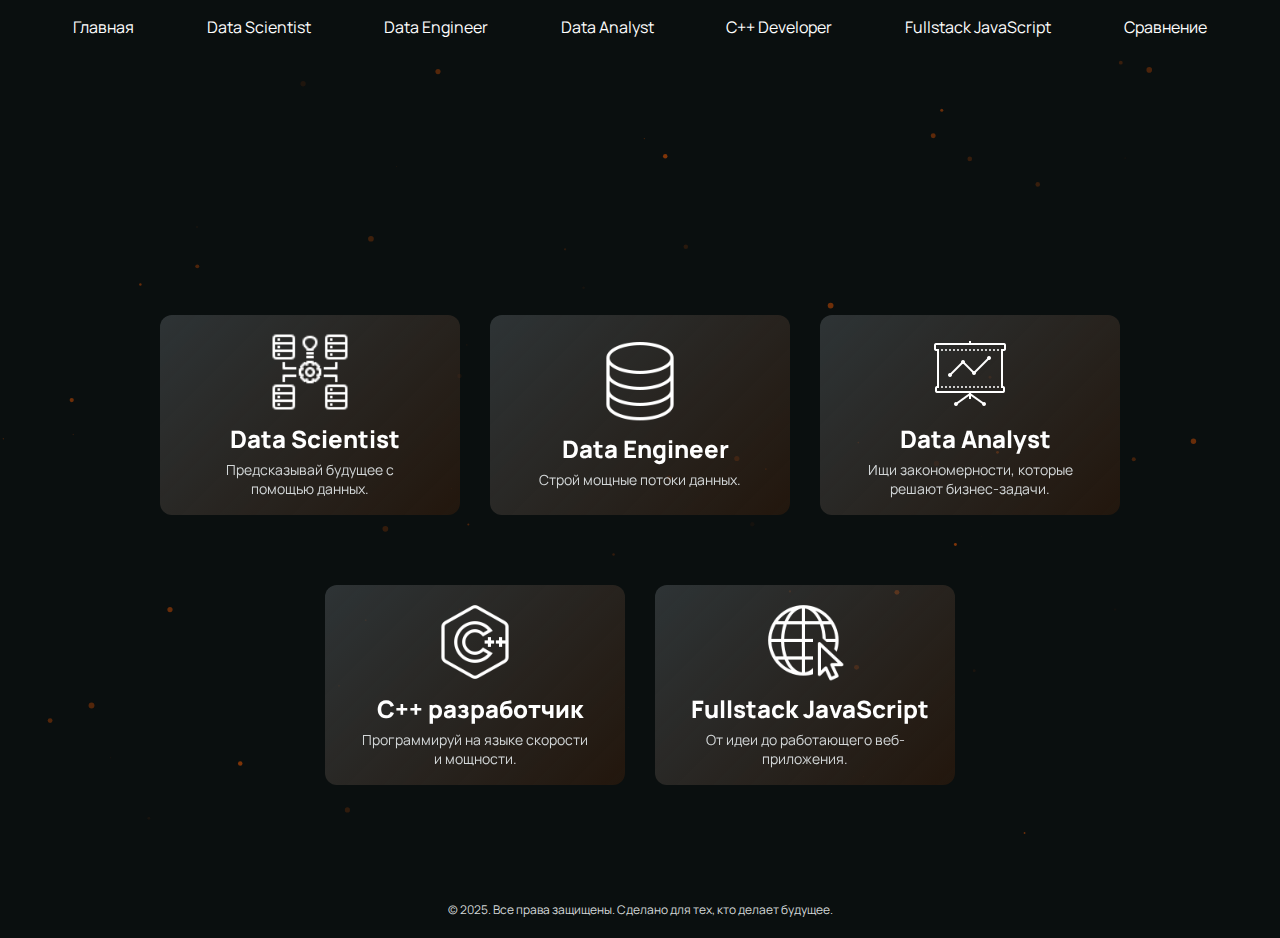
<file: index.html>
<!DOCTYPE html>
<html lang="ru">
  <head>
    <meta charset="UTF-8" />
    <meta name="viewport" content="width=device-width, initial-scale=1.0" />
    <link rel="stylesheet" href="./styles/main.css" />
    <title>Войти в IT</title>
  </head>
  <body>
    <header>
      <nav>
        <div class="burger-menu">
          <span></span>
          <span></span>
          <span></span>
        </div>
        <ul class="navbar">
          <li><a href="./index.html">Главная</a></li>
          <li><a href="./data-scientist.html">Data Scientist</a></li>
          <li><a href="./data-engineer.html">Data Engineer</a></li>
          <li><a href="./data-analyst.html">Data Analyst</a></li>
          <li><a href="./cpp-developer.html">C++ Developer</a></li>
          <li><a href="./fullstack-js.html">Fullstack JavaScript</a></li>
          <li><a href="./comparison.html">Сравнение</a></li>
        </ul>
      </nav>
    </header>
    <main>
      <div id="particles-js"></div>
      <h1 class="title">Кем стать в &shy;IT?&shy; Выбери свою профессию</h1>
      <h2 class="subtitle">
        5 востребованных IT-профессий для тех, кто хочет кодить, анализировать
        или строить будущее данных. Узнай, что твоё.
      </h2>

      <section class="cards">
        <a href="./data-scientist.html">
          <article class="card">
            <img src="./assets/chart.png" alt="Data Scientist" />
            <h3>Data Scientist</h3>
            <p>Предсказывай будущее с помощью данных.</p>
          </article>
        </a>

        <a href="./data-engineer.html">
          <article class="card">
            <img src="./assets/database.png" alt="Data Engineer" />
            <h3>Data Engineer</h3>
            <p>Строй мощные потоки данных.</p>
          </article>
        </a>

        <a href="./data-analyst.html">
          <article class="card">
            <img src="./assets/diagram.png" alt="Data Analyst" />
            <h3>Data Analyst</h3>
            <p>Ищи закономерности, которые решают бизнес-задачи.</p>
          </article>
        </a>

        <a href="./cpp-developer.html">
          <article class="card">
            <img src="./assets/c++.png" alt="C++ разработчик" />
            <h3>C++ разработчик</h3>
            <p>Программируй на языке скорости и мощности.</p>
          </article>
        </a>

        <a href="./fullstack-js.html">
          <article class="card">
            <img src="./assets/browser.png" alt="Fullstack JS разработчик" />
            <h3>Fullstack JavaScript</h3>
            <p>От идеи до работающего веб-приложения.</p>
          </article>
        </a>
      </section>
    </main>
    <footer>
      <p>© 2025. Все права защищены. Сделано для тех, кто делает будущее.</p>
    </footer>
    <script src="particles.js"></script>
    <script src="app.js"></script>
    <script src="./scripts/main.js"></script>
  </body>
</html>
</file>
<file: styles/main.css>
@font-face {
  font-family: "Manrope";
  src: url("../assets/fonts/Manrope/static/Manrope-ExtraBold.ttf");
  font-weight: 800;
}

@font-face {
  font-family: "Manrope";
  src: url("../assets/fonts/Manrope/static/Manrope-Regular.ttf");
  font-weight: 400;
}

html {
  box-sizing: border-box;
}

* {
  margin: 0;
  padding: 0;
}

*,
*::before,
*::after {
  box-sizing: inherit;
}

html,
body {
  height: 100vh;
}

body {
  font-family: "Manrope", sans-serif;
  display: flex;
  flex-direction: column;
}

#particles-js {
  top: 0;
  left: 0;
  width: 100%;
  height: 100%;
  background: var(--color-deep-black);
}

.icon-check {
  stroke: green;
}

.icon-cross {
  stroke: red;
}

:root {
  --color-dark-gray: #1f2525;
  --color-deep-black: #0a0f0f;
  --color-light-gray: #d3d7d8;
  --color-white: #ffffff;
  --color-accent: #ff5e00;
}

ul,
ol {
  list-style: none;
  margin: 0;
  padding: 0;
}

a {
  text-decoration: none;
  color: inherit;
}

a:focus {
  outline: none;
}

table {
  width: 100%;
  border-collapse: collapse;
  margin: 20px 0;
  overflow-x: auto;
  display: block;
}

th,
td {
  padding: 10px;
  text-align: left;
  border-bottom: 1px solid #2e3436;
}

th {
  font-weight: 800;
  color: var(--color-white);
}

td {
  font-weight: 400;
  color: var(--color-light-gray);
}

header {
  display: flex;
  flex-direction: column;
  gap: 1rem;
  padding: 1rem;

  background-color: var(--color-deep-black);
  color: var(--color-white);
  position: fixed;
  width: 100%;
  top: 0;
  z-index: 10;
}

header img {
  align-self: flex-end;
}

h2 {
  font-weight: 800;
  font-size: 24px;
  color: var(--color-white);
  margin-bottom: 20px;
}

h3 {
  font-weight: 500;
  font-size: 20px;
  color: var(--color-white);
  padding-left: 10px;
}

article {
  background: rgba(46, 52, 54, 0.2);
  padding: 1rem;
  border-radius: 1rem;
  transition: transform 0.3s ease, box-shadow 0.3s ease;
}

article:hover {
  transform: translateY(-5px);
  box-shadow: 0 10px 20px rgba(255, 94, 0, 0.1);
}

.navbar {
  display: flex;
  flex-direction: row;
  justify-content: space-evenly;
  align-items: center;
  gap: 1rem;
  transition: transform 0.3s ease;
}

.navbar a {
  position: relative;
  color: var(--color-white);
  transition: color 0.3s ease;
}

.navbar a::after {
  content: "";
  position: absolute;
  left: 0;
  bottom: -2px;
  width: 0;
  height: 2px;
  background-color: var(--color-accent);
  transition: width 0.3s ease-in-out;
}

.navbar a:hover::after {
  width: 100%;
}

.navbar a:hover {
  color: var(--color-accent);
}

.navbar a.active {
  color: var(--color-accent);
}

.burger-menu {
  display: none;
  flex-direction: column;
  justify-content: space-between;
  width: 30px;
  height: 20px;
  cursor: pointer;
  z-index: 11;
}

.burger-menu span {
  width: 100%;
  height: 3px;
  background-color: var(--color-white);
  transition: all 0.3s ease;
}

.burger-menu.active span:nth-child(1) {
  transform: rotate(45deg) translate(5px, 5px);
}

.burger-menu.active span:nth-child(2) {
  opacity: 0;
}

.burger-menu.active span:nth-child(3) {
  transform: rotate(-45deg) translate(7px, -7px);
}

article {
  margin-bottom: 40px;
}

main {
  background: linear-gradient(180deg, #1f2525, #0a0f0f);
  background-blend-mode: overlay;
  position: relative;
  display: flex;
  flex-direction: column;
  padding: 1rem;
  padding-top: 4rem;
  flex: 1;
  align-items: center;
  justify-content: center;
}

main::before {
  content: "";
  position: absolute;
  top: 0;
  left: 0;
  width: 100%;
  height: 100%;
  background: url("[data-uri]")
    repeat;
  opacity: 0.08;
  pointer-events: none;
}

footer {
  background-color: var(--color-deep-black);
  color: var(--color-light-gray);
  padding: 20px 0;
  text-align: center;
  margin-top: auto;
}

footer p {
  font-weight: 400;
  font-size: 12px;
  color: var(--color-light-gray);
  margin: 0;
}

.title {
  font-weight: 800;
  font-size: 60px;
  color: var(--color-white);
  text-shadow: 0px 4px 10px rgba(0, 0, 0, 0.2);
  display: inline-block;
  overflow: hidden;
  white-space: pre-wrap;
}

.title span {
  display: inline-block;
  opacity: 0;
  transform: translateY(10px);
  animation: fadeInUp 0.6s forwards;
}

.subtitle {
  font-weight: 400;
  font-size: 20px;
  color: var(--color-light-gray);
  opacity: 0;
  animation: fadeIn 0.5s ease-in-out forwards;
}

.cards {
  max-width: 1200px;
  margin: 40px auto;
  display: flex;
  flex-wrap: wrap;
  justify-content: center;
  gap: 30px;
  padding: 0 20px;
  flex: 1;
  align-items: center;
}

.card {
  width: 300px;
  height: 200px;
  background: linear-gradient(135deg, #2e3436 0%, rgba(255, 94, 0, 0.1) 100%);
  border-radius: 12px;
  overflow: hidden;
  position: relative;
  cursor: pointer;
  transition: all 0.3s ease;
  text-decoration: none;
  color: inherit;
  display: flex;
  flex-direction: column;
  justify-content: center;
  align-items: center;
}

.card img {
  width: 80px;
  height: 80px;
  object-fit: contain;
  transition: transform 0.3s ease;
}

.card h3 {
  font-family: "Manrope", sans-serif;
  font-weight: 800;
  font-size: 24px;
  color: #ffffff;
  margin: 10px 0 5px;
  text-align: center;
}

.card p {
  font-family: "Manrope", sans-serif;
  font-weight: 400;
  font-size: 14px;
  color: #d3d7d8;
  margin: 0;
  padding: 0 20px;
  text-align: center;
}

.card:hover {
  box-shadow: 0 10px 20px rgba(255, 94, 0, 0.3);
  border: 1px solid #ff5e00;
}

.card:hover img {
  transform: scale(1.1);
}

.card:active {
  opacity: 0;
  transition: opacity 0.5s ease;
}

.content-blocks {
  max-width: 800px;
  width: 100%;
  margin: 40px auto;
  padding: 0 20px;
  position: relative;
  z-index: 1;
  opacity: 0;
  animation: slideInRight 0.5s ease forwards 0.2s;
}

.content-blocks .subtitle {
  font-weight: 800;
  font-size: 24px;
  color: var(--color-white);
  margin-bottom: 1rem;
  text-align: center;
  opacity: 0;
  animation: fadeIn 0.5s ease forwards 0.3s;
}

.content-blocks p {
  font-weight: 400;
  font-size: 16px;
  color: var(--color-light-gray);
  line-height: 1.6;
}

.highlight {
  color: var(--color-white);
  font-weight: 800;
  transition: color 0.3s ease;
  white-space: nowrap;
}

.highlight:hover {
  color: var(--color-accent); /* Оранжевый при наведении */
}

.block {
  margin-bottom: 20px;
  border-left: 2px solid rgba(255, 94, 0, 0.3);
  padding-left: 15px;
  transition: border-color 0.3s ease;
}

.block p {
  font-weight: 400;
  font-size: 16px;
  color: var(--color-light-gray);
  margin: 10px 0;
}

.block strong {
  color: rgba(255, 94, 0, 0.85);
  transition: color 0.3s ease;
}

.block strong:hover {
  color: rgba(255, 94, 0, 0.7);
}

.block img {
  max-width: 100%;
  height: auto;
  margin: 20px 0;
  border-radius: 8px;
  box-shadow: 0 4px 10px rgba(0, 0, 0, 0.2);
}

.block:hover {
  border-left-color: var(--color-accent);
}

.video-links {
  margin: 20px 0;
  text-align: center;
}

.video-links p {
  font-weight: 400;
  font-size: 16px;
  color: var(--color-light-gray);
  margin-bottom: 10px;
}

.video-links__container {
  display: flex;
  flex-direction: column;
  gap: 15px;
  align-items: center;
}

.video-link {
  display: flex;
  align-items: center;
  gap: 10px;
  padding: 10px 20px;
  background: rgba(46, 52, 54, 0.3);
  border-radius: 8px;
  color: var(--color-white);
  font-weight: 400;
  font-size: 16px;
  text-decoration: none;
  transition: background 0.3s ease, color 0.3s ease, transform 0.3s ease;
}

.youtube-icon {
  width: 24px;
  height: 24px;
  transition: transform 0.3s ease;
}

.video-link:hover {
  background: rgba(255, 94, 0, 0.2);
  color: var(--color-accent);
  transform: translateY(-2px);
}

.video-link:hover .youtube-icon {
  transform: scale(1.1);
}

#particles-js {
  position: absolute;
  top: 0;
  left: 0;
  width: 100%;
  height: 100%;
  z-index: 0;
}

.pros-cons {
  margin: 40px 0;
  padding: 20px;
  background: rgba(46, 52, 54, 0.3);
  border-radius: 12px;
  box-shadow: 0 4px 20px rgba(0, 0, 0, 0.2);
}

.pros-cons .subtitle {
  text-align: center;
  margin-bottom: 30px;
  color: var(--color-white);
}

.pros-cons__wrapper {
  display: flex;
  gap: 30px;
  justify-content: space-between;
}

.pros-cons__section {
  flex: 1;
  padding: 20px;
  border-radius: 8px;
  background: rgba(255, 255, 255, 0.05);
  transition: transform 0.3s ease, box-shadow 0.3s ease;
}

.pros-cons__section:hover {
  transform: translateY(-5px);
  box-shadow: 0 10px 20px rgba(255, 94, 0, 0.1);
}

.pros-cons__title {
  font-size: 20px;
  font-weight: 800;
  margin-bottom: 20px;
  color: var(--color-accent);
  text-align: center;
}

.pros-cons__list {
  list-style: none;
  padding: 0;
  margin: 0;
}

.pros-cons__item {
  display: flex;
  align-items: flex-start;
  gap: 10px;
  padding: 10px 15px;
  margin-bottom: 10px;
  background: rgba(255, 255, 255, 0.03);
  border-radius: 6px;
  color: var(--color-white);
  font-size: 16px;
  line-height: 1.5;
  transition: background 0.3s ease, transform 0.3s ease;
}

.pros-cons__item:hover {
  background: rgba(255, 94, 0, 0.1);
  transform: translateX(5px);
}

.icon-check,
.icon-cross {
  flex-shrink: 0;
  width: 20px;
  height: 20px;
  transition: transform 0.3s ease;
}

.pros-cons__item:hover .icon-check,
.pros-cons__item:hover .icon-cross {
  transform: scale(1.2);
}

strong {
  white-space: nowrap;
}

.comparison {
  max-width: 1200px;
  margin: 40px auto;
  display: flex;
  flex-wrap: wrap;
  justify-content: center;
  gap: 30px;
  padding: 0 20px;
  position: relative;
  z-index: 1;
}

.profession-card {
  width: 400px;
  background: rgba(46, 52, 54, 0.8);
  border-radius: 12px;
  padding: 1.5rem;
  transition: transform 0.3s ease, box-shadow 0.3s ease;
  opacity: 0;
  transform: translateY(30px);
}

.profession-card:nth-child(1) {
  animation: slideUp 0.4s ease 0.1s forwards;
}
.profession-card:nth-child(2) {
  animation: slideUp 0.4s ease 0.2s forwards;
}
.profession-card:nth-child(3) {
  animation: slideUp 0.4s ease 0.3s forwards;
}
.profession-card:nth-child(4) {
  animation: slideUp 0.4s ease 0.4s forwards;
}
.profession-card:nth-child(5) {
  animation: slideUp 0.4s ease 0.5s forwards;
}

.profession-card:hover {
  transform: translateY(-5px);
  box-shadow: 0 10px 20px rgba(255, 94, 0, 0.1);
  border: 1px solid var(--color-accent);
}

.profession-card img {
  width: 100%;
  height: auto;
  border-radius: 8px;
  margin-bottom: 1rem;
  transition: transform 0.3s ease;
}

.profession-card:hover img {
  transform: scale(1.05);
}

.profession-card p {
  font-weight: 400;
  font-size: 16px;
  color: var(--color-light-gray);
  margin: 0.5rem 0;
}

.profession-card strong {
  color: var(--color-white);
  font-weight: 800;
  transition: color 0.3s ease;
}

.profession-card strong:hover {
  color: var(--color-accent);
}

.profession-card button {
  width: 100%;
  padding: 0.75rem;
  margin-top: 1rem;
  background: transparent;
  border: 2px solid var(--color-accent);
  color: var(--color-white);
  font-family: "Manrope", sans-serif;
  font-weight: 400;
  font-size: 16px;
  border-radius: 8px;
  cursor: pointer;
  transition: background 0.3s ease, transform 0.3s ease;
}

.profession-card button:hover {
  background: rgba(255, 94, 0, 0.2);
  transform: scale(1.05);
}

.summary {
  max-width: 800px;
  margin: 40px auto;
  padding: 0 20px;
  text-align: center;
}

.summary p {
  font-weight: 400;
  font-size: 16px;
  color: var(--color-light-gray);
  line-height: 1.6;
  text-align: center;
  margin: 1rem 0;
  opacity: 0;
  animation: fadeIn 0.5s ease forwards 0.6s;
}

.param {
  display: flex;
  align-items: center;
  gap: 10px;
  margin: 0.5rem 0;
}

.param-title {
  font-family: "Manrope", sans-serif;
  font-weight: 800;
  font-size: 18px;
  color: var(--color-white);
  white-space: nowrap;
}

.progress-circle {
  width: 40px;
  height: 40px;
  position: relative;
  background: conic-gradient(
    var(--color-accent) 0% calc(var(--progress) * 1%),
    rgba(46, 52, 54, 0.8) calc(var(--progress) * 1%) 100%
  );
  border-radius: 50%;
  display: flex;
  align-items: center;
  justify-content: center;
}

.progress-circle::before {
  content: attr(data-progress) "%";
  position: absolute;
  width: 32px;
  height: 32px;
  background: rgba(46, 52, 54, 0.8);
  border-radius: 50%;
  display: flex;
  align-items: center;
  justify-content: center;
  font-family: "Manrope", sans-serif;
  font-weight: 400;
  font-size: 14px;
  color: var(--color-light-gray);
}

.param-value {
  font-family: "Manrope", sans-serif;
  font-weight: 400;
  font-size: 14px;
  color: var(--color-accent);
}

.param-text {
  font-family: "Manrope", sans-serif;
  font-weight: 400;
  font-size: 14px;
  color: var(--color-light-gray);
  line-height: 1.4;
}

.success-content {
  max-width: 800px;
  margin: 40px auto;
  padding: 20px;
  text-align: center;
  position: relative;
  z-index: 1;
}

.text-block p {
  font-family: "Manrope", sans-serif;
  font-weight: 400;
  font-size: 18px;
  color: var(--color-light-gray);
  line-height: 1.6;
  margin: 0;
  opacity: 0;
  animation: fadeInUp 0.5s ease forwards 0.5s;
}

.star-block {
  margin: 20px 0;
}

.success-star {
  width: 100px;
  height: 100px;
  animation: heartbeat 1.5s infinite ease-in-out, fadeIn 0.5s ease forwards 0.7s;
  opacity: 0;
}

.return-btn {
  padding: 0.75rem 1.5rem;
  background: transparent;
  border: 2px solid var(--color-accent);
  color: var(--color-white);
  font-family: "Manrope", sans-serif;
  font-weight: 400;
  font-size: 16px;
  border-radius: 8px;
  cursor: pointer;
  transition: background 0.3s ease, transform 0.3s ease;
  opacity: 0;
  animation: fadeInUp 0.5s ease forwards 0.9s;
}

.return-btn:hover {
  background: rgba(255, 94, 0, 0.2);
  transform: scale(1.05);
}

.next-page {
  display: flex;
  justify-content: center;
  padding: 2rem 1rem;
  z-index: 12;
}

.next-page__button {
  background: transparent;
  border: 2px solid var(--color-accent);
  color: var(--color-white);
  font-family: "Manrope", sans-serif;
  font-weight: 800;
  font-size: 16px;
  padding: 0.75rem 1.5rem;
  cursor: pointer;
  transition: all 0.3s ease;
  border-radius: 4px;
}

.next-page__button:hover {
  background: var(--color-accent);
  color: var(--color-deep-black);
  transform: translateY(-5px);
  box-shadow: 0 10px 20px rgba(255, 94, 0, 0.2);
}

@media (max-width: 1024px) {
  .navbar {
    align-items: center;
  }

  .cards {
    justify-content: center;
    gap: 20px;
  }
}

@media (max-width: 768px) {
  .next-page__button {
    font-size: 14px;
    padding: 0.5rem 1rem;
  }

  .param-title {
    font-size: 16px;
  }

  .progress-circle {
    width: 36px;
    height: 36px;
  }

  .progress-circle::before {
    width: 28px;
    height: 28px;
    font-size: 12px;
  }

  .param-value,
  .param-text {
    font-size: 12px;
  }

  .profession-card {
    width: 100%;
    max-width: 300px;
  }

  .comparison {
    gap: 20px;
  }

  .profession-card button {
    font-size: 14px;
    padding: 0.6rem;
  }

  header {
    padding: 0.5rem;
  }

  .title {
    margin: 0.5rem 0;
  }

  .subtitle {
    margin-bottom: 1rem;
  }

  .cards {
    padding: 0 0.5rem;
  }

  .card {
    flex: 0 0 100%;
    max-width: 300px;
  }

  article {
    padding: 15px;
  }

  .block {
    padding-left: 10px;
  }

  h3 {
    font-size: 18px;
    margin: 12px 0 8px;
  }

  .burger-menu {
    display: flex;
  }

  .navbar {
    display: none;
    flex-direction: column;
    position: fixed;
    top: 60px;
    left: 0;
    width: 100%;
    background-color: var(--color-deep-black);
    padding: 1rem 0;
    transform: translateX(-100%);
    z-index: 9;
  }

  .navbar.active {
    display: flex;
    transform: translateX(0);
  }

  .navbar li {
    width: 100%;
    text-align: center;
    padding: 1rem 0;
  }

  .navbar a {
    display: block;
    padding: 0.5rem;
    font-size: 18px;
  }

  .video-link {
    padding: 8px 15px;
    font-size: 14px;
  }

  .youtube-icon {
    width: 20px;
    height: 20px;
  }

  .tippy-box[data-theme~="custom"] {
    background-color: var(--color-deep-black);
    color: var(--color-white);
    font-family: "Manrope", sans-serif;
    font-weight: 400;
    font-size: 14px;
    border: 1px solid var(--color-accent);
    border-radius: 8px;
    box-shadow: 0 4px 10px rgba(0, 0, 0, 0.3);
  }

  .tippy-box[data-theme~="custom"] .tippy-arrow {
    color: var(--color-deep-black);
    border-color: var(--color-accent);
  }

  strong {
    position: relative;
    cursor: help;
    transition: color 0.3s ease;
  }

  strong:hover {
    color: var(--color-accent);
  }

  .pros-cons__wrapper {
    flex-direction: column;
    gap: 20px;
  }

  .pros-cons__section {
    padding: 15px;
  }

  .pros-cons__item {
    font-size: 14px;
    padding: 8px 12px;
  }

  .icon-check,
  .icon-cross {
    width: 18px;
    height: 18px;
  }
}

@media (max-width: 480px) {
  .param {
    flex-direction: column;
    align-items: flex-start;
    gap: 5px;
  }

  .param-title {
    font-size: 14px;
  }

  .progress-circle {
    width: 32px;
    height: 32px;
  }

  .progress-circle::before {
    width: 24px;
    height: 24px;
    font-size: 10px;
  }

  .profession-card {
    padding: 1rem;
  }

  .profession-card p {
    font-size: 14px;
  }

  .profession-card button {
    font-size: 12px;
    padding: 0.5rem;
  }

  .navbar {
    gap: 0.5rem;
  }

  .navbar a {
    padding: 0.3rem;
    font-size: 16px;
  }

  .burger-menu {
    width: 25px;
    height: 18px;
  }

  .card {
    height: 180px;
  }

  article {
    padding: 10px;
  }

  h2::after {
    width: 30px;
  }

  h3 {
    font-size: 16px;
    padding-left: 8px;
  }

  .pros-cons {
    padding: 15px;
  }

  .pros-cons .subtitle {
    font-size: 20px;
  }

  .pros-cons__title {
    font-size: 18px;
  }
}

@keyframes fadeInUp {
  from {
    opacity: 0;
    transform: translateY(10px);
  }
  to {
    opacity: 1;
    transform: translateY(0);
  }
}

@keyframes fadeIn {
  from {
    opacity: 0;
  }
  to {
    opacity: 1;
  }
}

@keyframes fadeInDown {
  from {
    opacity: 0;
    transform: translateY(-20px);
  }
  to {
    opacity: 1;
    transform: translateY(0);
  }
}

@keyframes slideUp {
  from {
    opacity: 0;
    transform: translateY(20px);
  }
  to {
    opacity: 1;
    transform: translateY(0);
  }
}

@keyframes slideInRight {
  from {
    opacity: 0;
    transform: translateX(20px);
  }
  to {
    opacity: 1;
    transform: translateX(0);
  }
}

@keyframes heartbeat {
  0% {
    transform: scale(1);
  }
  20% {
    transform: scale(1.2);
  }
  40% {
    transform: scale(1);
  }
  60% {
    transform: scale(1.2);
  }
  80% {
    transform: scale(1);
  }
  100% {
    transform: scale(1);
  }
}
</file>
